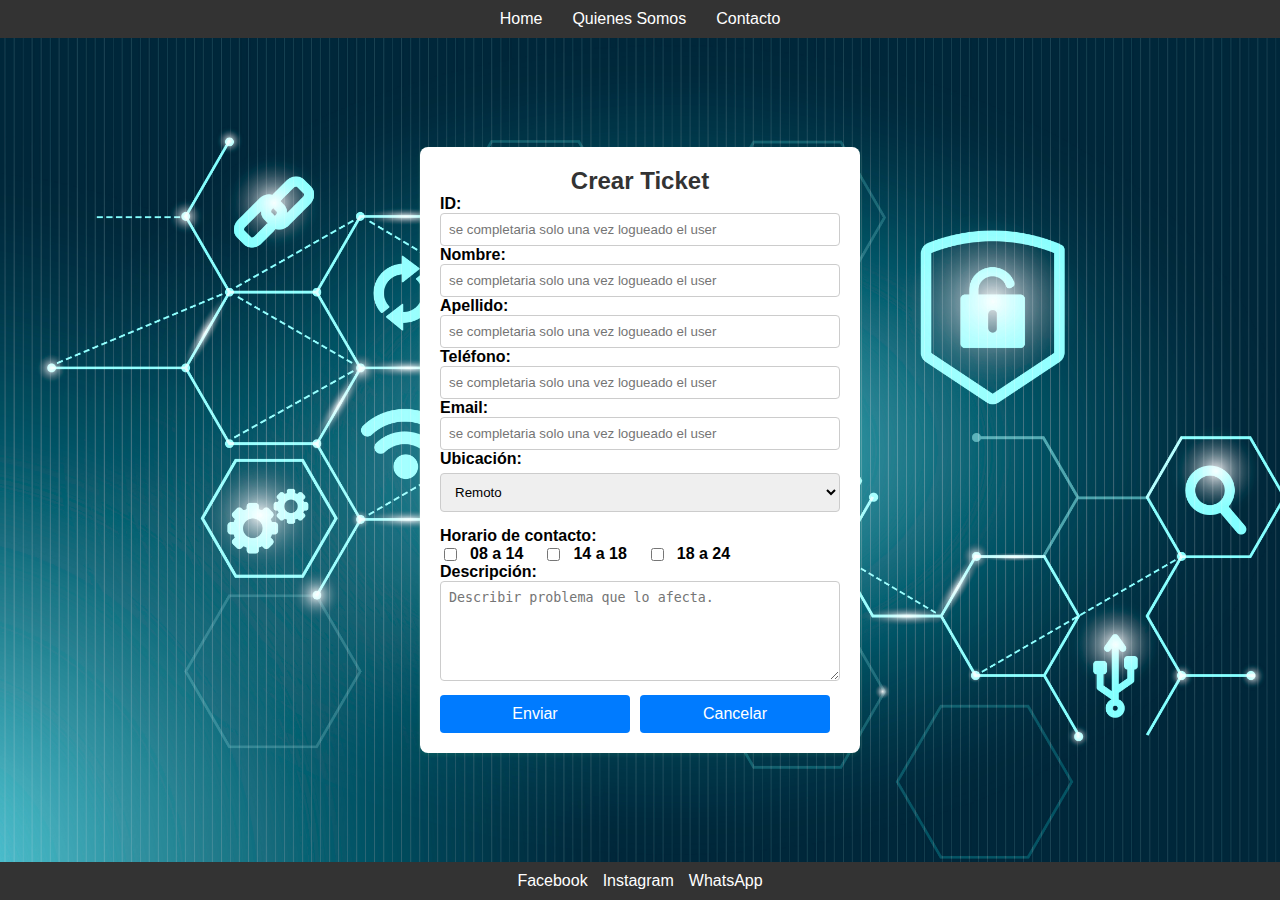
<file: CrearTicket.html>
<!DOCTYPE html>
<html lang="es">
<head>
    <meta charset="UTF-8">
    <meta name="viewport" content="width=device-width, initial-scale=1.0">
    <link rel="stylesheet" href="./stylesGPT.css">

    
    <title>Crear Ticket</title>
</head>
<body>
    <header>
        <nav>
            <ul>
                <li><a href="index.html">Home</a></li>
                <li><a href="quienesSomos.html">Quienes Somos</a></li>
                <li><a href="contacto.html">Contacto</a></li>
             
            </ul>
        </nav>
    </header>
    <section class="createTicket">
        <div class="form-container">
            <h2>Crear Ticket</h2>
            
            <form action="/submit" method="post">
                <div class="grid-container">
                    <label for="id">ID:</label>
                    <input type="text" id="id" name="id" required placeholder="se completaria solo una vez logueado el user">

                    <label for="nombre">Nombre:</label>
                    <input type="text" id="nombre" name="nombre" required placeholder="se completaria solo una vez logueado el user">

                    <label for="apellido">Apellido:</label>
                    <input type="text" id="apellido" name="apellido" required placeholder="se completaria solo una vez logueado el user">

                    <label for="telefono">Teléfono:</label>
                    <input type="tel" id="telefono" name="telefono" required placeholder="se completaria solo una vez logueado el user">

                    <label for="email">Email:</label>
                    <input type="email" id="email" name="email" required placeholder="se completaria solo una vez logueado el user">

                    <div class="form-group">
                        <label for="ubicacion">Ubicación:</label>
                        <select id="ubicacion" name="ubicacion" required>
                            <option value="Remoto">Remoto</option>
                            <option value="Sitio">Sitio</option>
                        </select>
                    </div>

                    <label>Horario de contacto:</label>
                    <div class="checkbox-group">
                        <input type="checkbox" id="horario1" name="horario_contacto[]" value="08-14">
                        <label for="horario1">08 a 14</label>
                        <input type="checkbox" id="horario2" name="horario_contacto[]" value="14-18">
                        <label for="horario2">14 a 18</label>
                        <input type="checkbox" id="horario3" name="horario_contacto[]" value="18-24">
                        <label for="horario3">18 a 24</label>
                    </div>

                    <label for="descripcion">Descripción:</label>
                    <textarea id="descripcion" placeholder="Describir problema que lo afecta." name="descripcion" required></textarea>
                    
                    <div class="button-group">
                        <button type="button" onclick="location.href='MenuUsuario.html'">Enviar</button>
                        <button type="reset">Cancelar</button>
                    </div>
                </div>
            </form>
        </div>
    </section>
    <footer>
        <div class="social-media">
            <a href="https://www.facebook.com" target="_blank">Facebook</a>
            <a href="https://www.instagram.com" target="_blank">Instagram</a>
            <a href="https://www.whatsapp.com" target="_blank">WhatsApp</a>
        </div>
    </footer>

</body>

</html>
</file>
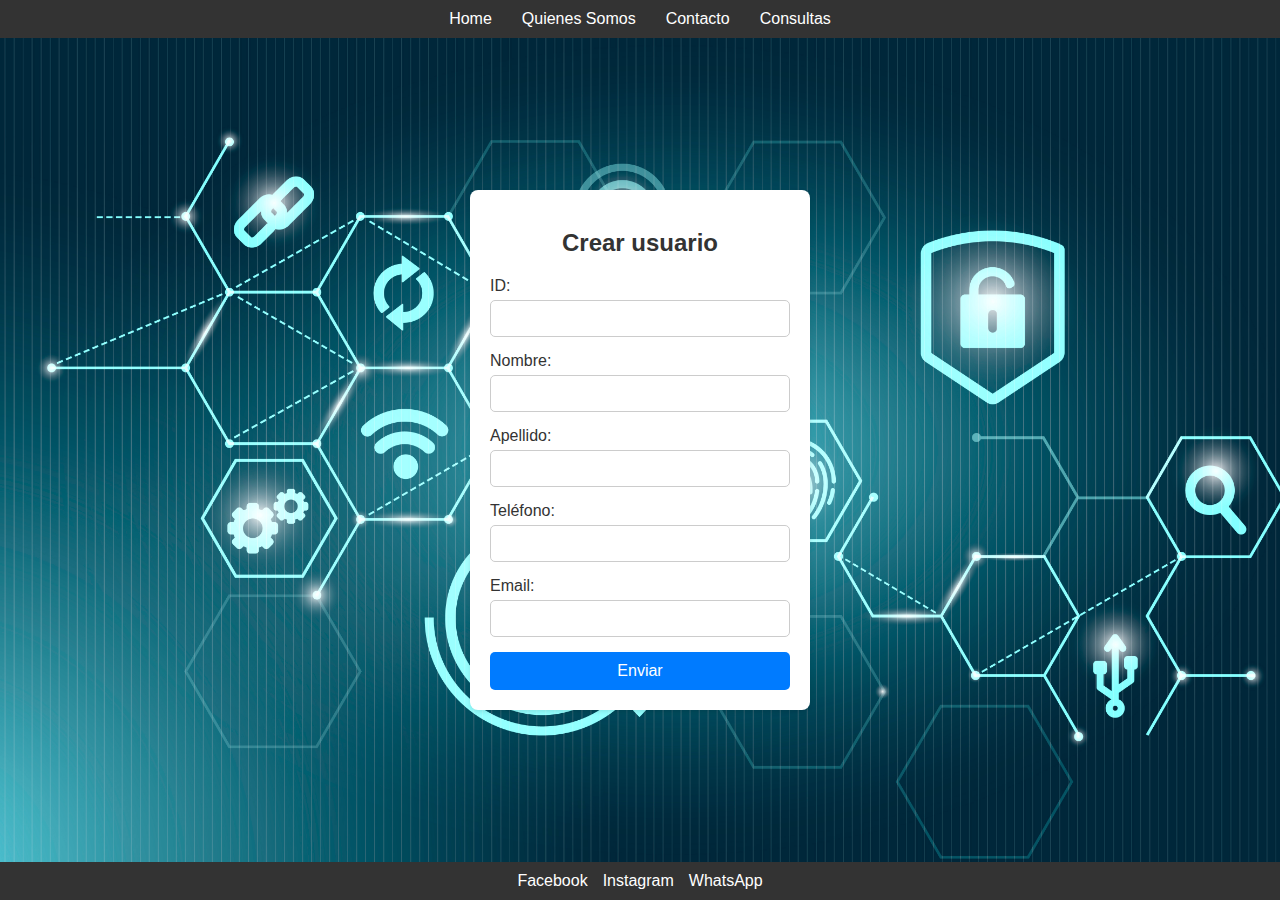
<file: CrearUsuario.html>
<!DOCTYPE html>
<html lang="es">
<head>
    <meta charset="UTF-8">
    <meta name="viewport" content="width=device-width, initial-scale=1.0">
    <title>Crear Usuario</title>
    <link rel="stylesheet" href="./styles.css">
    <style>
        
    </style>
</head>
<body>
    <header>
        <nav>
            <ul>
                <li><a href="index.html">Home</a></li>
                <li><a href="#quienes-somos">Quienes Somos</a></li>
                <li><a href="#contacto">Contacto</a></li>
                <li><a href="#consultas">Consultas</a></li>
            </ul>
        </nav>
    </header>
    <div class="form-container">
        <h2>Crear usuario</h2>
        <form id="user-form">
            <label for="id">ID:</label>
            <input type="text" id="id" name="id" required>

            <label for="nombre">Nombre:</label>
            <input type="text" id="nombre" name="nombre" required>

            <label for="apellido">Apellido:</label>
            <input type="text" id="apellido" name="apellido" required>

            <label for="telefono">Teléfono:</label>
            <input type="tel" id="telefono" name="telefono" required>

            <label for="email">Email:</label>
            <input type="email" id="email" name="email" required>

            <button type="submit">Enviar</button>
        </form>
    </div>

    <div id="myModal" class="modal">
        <div class="modal-content">
            <p id="modal-text"></p>
            <div class="modal-buttons">
                <button id="confirm-btn">Confirmar</button>
                <button id="cancel-btn">Cancelar</button>
            </div>
        </div>
    </div>

    <footer>
        <div class="social-media">
            <a href="https://www.facebook.com" target="_blank">Facebook</a>
            <a href="https://www.instagram.com" target="_blank">Instagram</a>
            <a href="https://www.whatsapp.com" target="_blank">WhatsApp</a>
        </div>
    </footer>

    <script src="./script.js"></script>
</body>
</html>
</file>
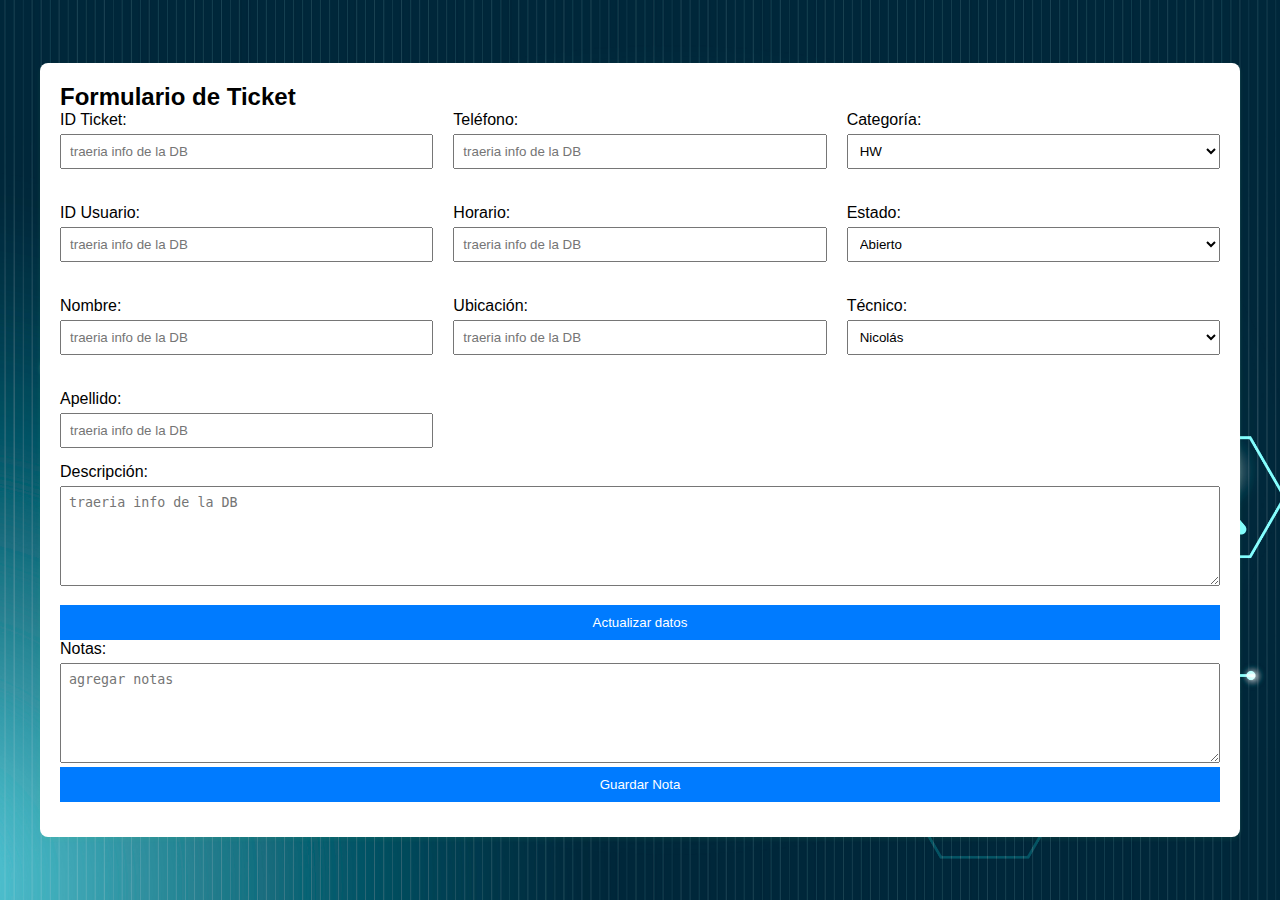
<file: DetalleTicket.html>
<!DOCTYPE html>
<html lang="es">
<head>
    <meta charset="UTF-8">
    <meta name="viewport" content="width=device-width, initial-scale=1.0">
    <link rel="stylesheet" href="./stylesPrueba.css">
    <title>Formulario de Ticket</title>
    </head>
<body>
    <div class="form-container">
        <h2>Formulario de Ticket</h2>
        <form action="/submit" method="post">
            <div class="form-row">
                <div class="form-group">
                    <label for="id_ticket">ID Ticket:</label>
                    <input type="text" id="id_ticket" name="id_ticket" required placeholder="traeria info de la DB">
                </div>

                <div class="form-group">
                    <label for="telefono">Teléfono:</label>
                    <input type="tel" id="telefono" name="telefono" required placeholder="traeria info de la DB">
                </div>

                <div class="form-group">
                    <label for="categoria">Categoría:</label>
                    <select id="categoria" name="categoria" required >
                        <option value="HW">HW</option>
                        <option value="SW">SW</option>
                        <option value="RED">RED</option>
                    </select>
                </div>

                <div class="form-group">
                    <label for="id_usuario">ID Usuario:</label>
                    <input type="text" id="id_usuario" name="id_usuario" required placeholder="traeria info de la DB">
                </div>

                <div class="form-group">
                    <label for="horario">Horario:</label>
                    <input type="text" id="horario" name="horario" required placeholder="traeria info de la DB">
                </div>
                 
                <div class="form-group">
                    <label for="estado">Estado:</label>
                    <select id="estado" name="estado" required aria-placeholder="abierto">
                        <option value="abierto">Abierto</option>
                        <option value="en_progreso">En Progreso</option>
                        <option value="pendiente">Pendiente</option>
                        <option value="resuelto">Resuelto</option>
                    </select>
                </div>

                <div class="form-group">
                    <label for="nombre">Nombre:</label>
                    <input type="text" id="nombre" name="nombre" required placeholder="traeria info de la DB">
                </div>

                <div class="form-group">
                    <label for="ubicacion">Ubicación:</label>
                    <input type="text" id="ubicacion" name="ubicacion" required placeholder="traeria info de la DB">
                </div>

                <div class="form-group">
                    <label for="tecnico">Técnico:</label>
                    <select id="tecnico" name="tecnico" required>
                        <option value="nicolas">Nicolás</option>
                        <option value="steven">Steven</option>
                        <option value="victor">Víctor</option>
                    </select>
                </div>

                <div class="form-group">
                    <label for="apellido">Apellido:</label>
                    <input type="text" id="apellido" name="apellido" required placeholder="traeria info de la DB">
                </div>

                



                
                

            </div>
            <div class="form-group-full">
                <label for="descripcion">Descripción:</label>
                <textarea id="descripcion" name="descripcion" required placeholder="traeria info de la DB"></textarea>
            </div>
            <button type="submit">Actualizar datos</button>
            <div class="form-group-full">
                <label for="notas">Notas:</label>
                <textarea id="notas" name="notas" required placeholder="agregar notas"></textarea>
            <button type="submit">Guardar Nota</button>
            </div>
        </form>
    </div>
</body>
</html>
</file>
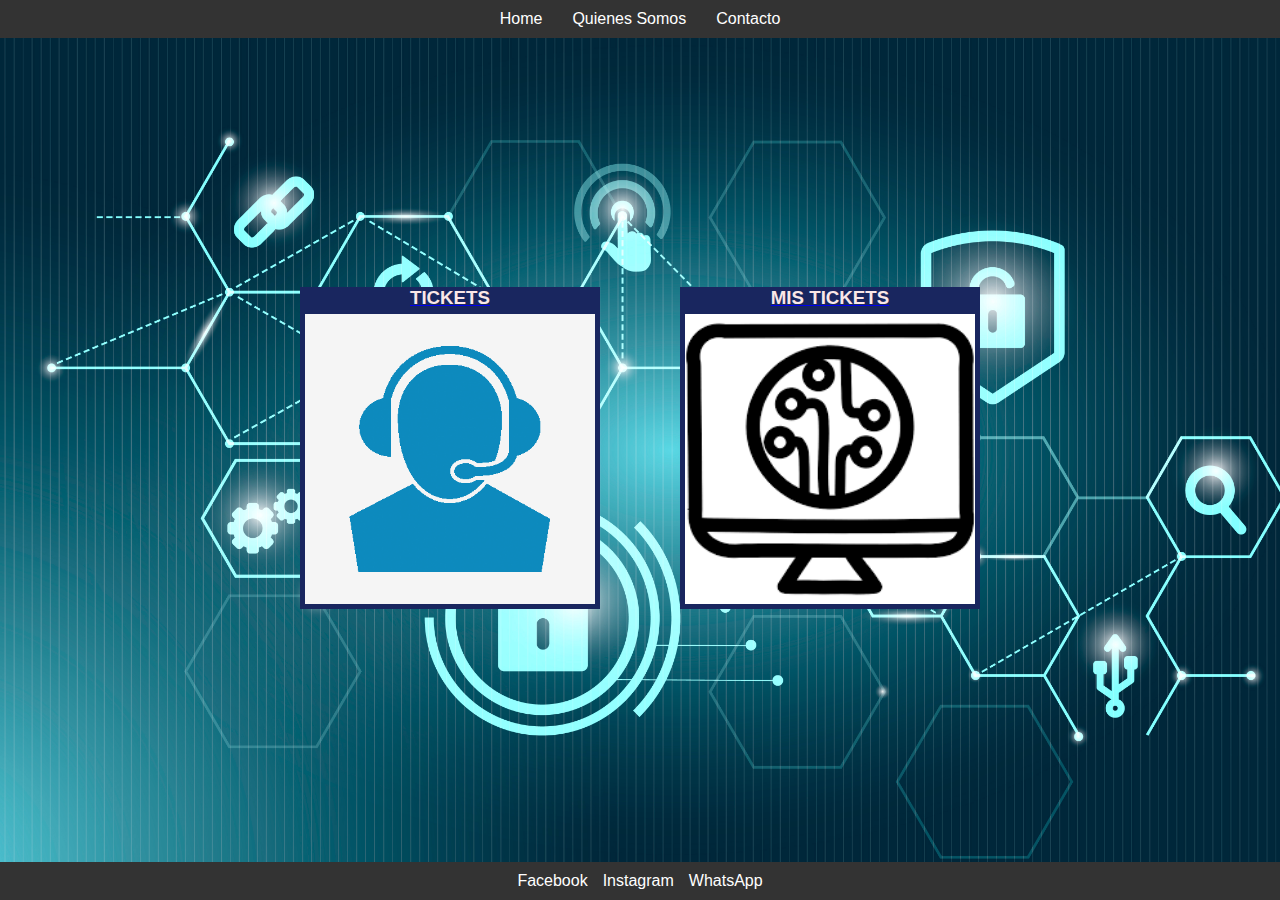
<file: MenuTecnico.html>
<!DOCTYPE html>
<html lang="en">
<head>
    <meta charset="UTF-8">
    <meta name="viewport" content="width=device-width, initial-scale=1.0">
    <link rel="stylesheet" href="stylesGPT.css">
    <title>Menu Usuario</title>
</head>
<body>
    <header>
        <nav>
            <ul>
                <li><a href="index.html">Home</a></li>
                <li><a href="quienesSomos.html">Quienes Somos</a></li>
                <li><a href="contacto.html">Contacto</a></li>
                
            </ul>
        </nav>
    </header>
    <section>
        <div class="containerMenu">
            <a href="./MostrarTickets.html">
                <h3>TICKETS</h3>
                <img src="./imagenes/CrearTicket.png" alt="Enlace a la Página 1" class="log-image">
            </a>
            
            <a href="./MostrarTicketTecnico.html">
                <h3>MIS TICKETS</h3>
                <img src="./imagenes/MisTickets.png" alt="Enlace a la Página 2" class="log-image">
            </a>
        </div>
        </section>
        <footer>
            <div class="social-media">
                <a href="https://www.facebook.com" target="_blank">Facebook</a>
                <a href="https://www.instagram.com" target="_blank">Instagram</a>
                <a href="https://www.whatsapp.com" target="_blank">WhatsApp</a>
            </div>
        </footer>
</body>
</html>
</file>
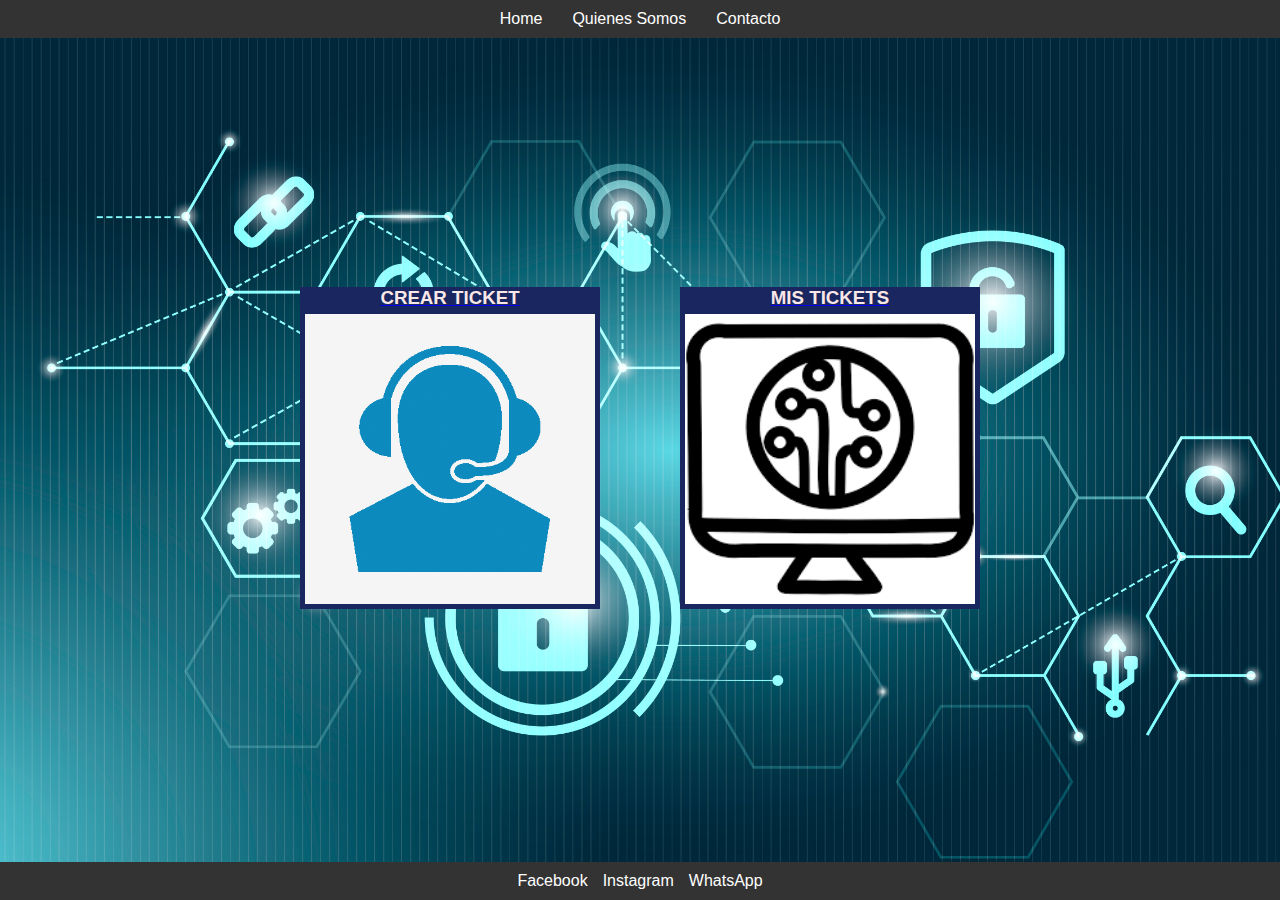
<file: MenuUsuario.html>
<!DOCTYPE html>
<html lang="en">
<head>
    <meta charset="UTF-8">
    <meta name="viewport" content="width=device-width, initial-scale=1.0">
    <link rel="stylesheet" href="stylesGPT.css">
    <title>Menu Usuario</title>
</head>
<body>
    <header>
        <nav>
            <ul>
                <li><a href="index.html">Home</a></li>
                <li><a href="quienesSomos.html">Quienes Somos</a></li>
                <li><a href="contacto.html">Contacto</a></li>
             
            </ul>
        </nav>
    </header>
    <section>
        <div class="containerMenu">
            <a href="./CrearTicket.html">
                <h3>CREAR TICKET</h3>
                <img src="./imagenes/CrearTicket.png" alt="Enlace a la Página 1" class="log-image">
            </a>
            
            <a href="./MostrarTickets.html">
                <h3>MIS TICKETS</h3>
                <img src="./imagenes/MisTickets.png" alt="Enlace a la Página 2" class="log-image">
            </a>
        </div>
        </section>
    <footer>
        <div class="social-media">
            <a href="https://www.facebook.com" target="_blank">Facebook</a>
            <a href="https://www.instagram.com" target="_blank">Instagram</a>
            <a href="https://www.whatsapp.com" target="_blank">WhatsApp</a>
        </div>
    </footer>
</body>
</html>
</file>
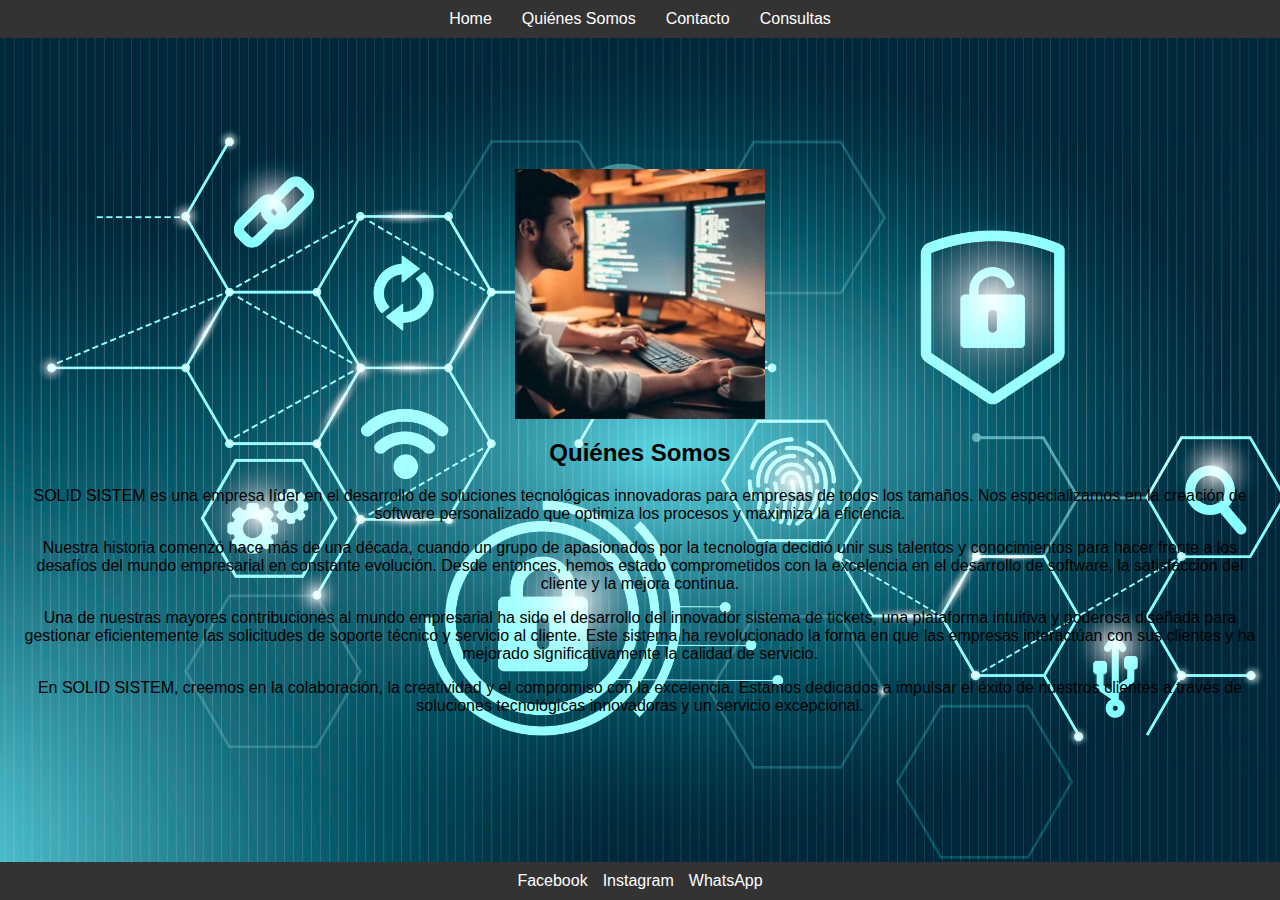
<file: quienesSomos.html>
<!DOCTYPE html>
<html lang="es">
<head>
    <meta charset="UTF-8">
    <meta name="viewport" content="width=device-width, initial-scale=1.0">
    <title>Quiénes Somos - SOLID SISTEM</title>
    <link rel="stylesheet" href="./styles.css">
</head>
<body>
    <header>
        <nav>
            <ul>
                <li><a href="./index.html">Home</a></li>
                <li><a href="#quienes-somos">Quiénes Somos</a></li>
                <li><a href="#contacto">Contacto</a></li>
                <li><a href="#consultas">Consultas</a></li>
            </ul>
        </nav>
    </header>
    <div class="content">
        

          <div class="carousel">
    <div class="carousel-inner">
      <img src="./imagenes/imagen1.jpg" alt="Foto 1">
      <img src="./imagenes/imagen2.jpg" alt="Foto 2">
      <img src="./imagenes/imagen3.jpg" alt="Foto 3">
      <!-- Agrega más imágenes según sea necesario -->
    </div>
  </div>

  <script src="script.js"></script>
        <h2>Quiénes Somos</h2>
         

        <p>SOLID SISTEM es una empresa líder en el desarrollo de soluciones tecnológicas innovadoras para empresas de todos los tamaños. Nos especializamos en la creación de software personalizado que optimiza los procesos y maximiza la eficiencia.</p>
        <p>Nuestra historia comenzó hace más de una década, cuando un grupo de apasionados por la tecnología decidió unir sus talentos y conocimientos para hacer frente a los desafíos del mundo empresarial en constante evolución. Desde entonces, hemos estado comprometidos con la excelencia en el desarrollo de software, la satisfacción del cliente y la mejora continua.</p>
        <p>Una de nuestras mayores contribuciones al mundo empresarial ha sido el desarrollo del innovador sistema de tickets, una plataforma intuitiva y poderosa diseñada para gestionar eficientemente las solicitudes de soporte técnico y servicio al cliente. Este sistema ha revolucionado la forma en que las empresas interactúan con sus clientes y ha mejorado significativamente la calidad de servicio.</p>
        <p>En SOLID SISTEM, creemos en la colaboración, la creatividad y el compromiso con la excelencia. Estamos dedicados a impulsar el éxito de nuestros clientes a través de soluciones tecnológicas innovadoras y un servicio excepcional.</p>
    </div>
    <footer>
        <div class="social-media">
            <a href="https://www.facebook.com" target="_blank">Facebook</a>
            <a href="https://www.instagram.com" target="_blank">Instagram</a>
            <a href="https://www.whatsapp.com" target="_blank">WhatsApp</a>
        </div>
    </footer>

    <script src="./script.js"></script>
</body>
</html>
</file>
<file: stylesGPT.css>
* {
    padding: 0;
    margin-top: auto;
    margin-bottom: auto;
    }
    
body {
    font-family: Arial, sans-serif;
    background-color: #f4f4f4;
    background-image: url(./imagenes/INFORMATICA.jpg);
    background-size: cover;
    display: flex;
    justify-content: center;
    align-items: center;
    height: 100vh;
    margin: 0;
}

header {
    width: 100%;
    background-color: #333;
    padding: 10px 0;
    position: fixed; /* Para mantener el header fijo en la parte superior */
    top: 0;
    left: 0;
    z-index: 1000; /* Asegura que el header esté por encima de otros contenidos */
}
nav ul {
    list-style-type: none;
    margin: 0;
    padding: 0;
    display: flex;
    justify-content: center;
}

nav ul li {
    margin: 0 15px;
}

nav ul li a {
    color: white;
    text-decoration: none;
    font-size: 16px;
}

nav ul li a:hover {
    text-decoration: underline;
}

/* Responsive header */
@media (max-width: 600px) {
    nav ul {
        flex-direction: column;
    }
    
    nav ul li {
        margin: 10px 0;
    }
}

footer {
    width: 100%;
    background-color: #333;
    padding: 10px 0;
    position: fixed; /* Para mantener el footer fijo en la parte inferior */
    bottom: 0;
    left: 0;
    z-index: 1000; /* Asegura que el footer esté por encima de otros contenidos */
    display: flex;
    justify-content: center;
}

.social-media {
    display: flex;
    gap: 15px;
}

.social-media a {
    color: white;
    text-decoration: none;
    font-size: 16px;
}

.social-media a:hover {
    text-decoration: underline;
}

/* Responsive footer */
@media (max-width: 600px) {
    .social-media {
        flex-direction: column;
    }
    
    .social-media a {
        margin: 5px 0;
    }
}

.form-container h2~form  {
    max-width: 1200px;
}

.form-container {
    background-color: #fff;
    padding: 20px;
    border-radius: 8px;
    box-shadow: 0 2px 4px rgba(90, 243, 128, 0.1);
    width: 100%;
    max-width: 400px;
}

/* index */
img {
    align-items: end;
    color: aquamarine;
}
.logo {
    width: 150px;
    margin-bottom: 20px;
}

h1 {
    font-size: 24px;
    color: #efffe4;
    text-align: center;
    padding: 5%;    
}

.buttons {
    margin-top: 20px;
}

.login-btn {
    display: inline-block;
    padding: 10px 20px;
    margin: 0 10px;
    background-color: #007bff;
    color: #fff;
    text-decoration: none;
    border-radius: 5px;
    font-size: 16px;
}

.login-btn:hover {
    background-color: #0056b3;
}

h2 {
    text-align: center;
    color: 0 2px 4px rgba(90, 243, 243, 0.1);;
}

form {
    display: grid;
    grid-template-columns: 1fr;
    gap: 10px; 
}

label {
    flex: auto / span 1;
    font-weight: bold;
}

input[type="text"],
input[type="tel"],
input[type="email"],
textarea {
    grid-column: 1 / span 2;
    width: 100%;
    padding: 8px;
    border: 1px solid #ccc;
    border-radius: 4px;
    box-sizing: border-box;
}

.radio-group,
.checkbox-group {
    grid-column: 1 / span 2;
    display: flex;
    flex-wrap: wrap;
    gap: 10px;
}

.radio-group label,
.checkbox-group label {
    margin-right: 10px;
}

textarea {
    resize: vertical;
    height: 100px;
}

.button-group {
    grid-column: 1 / span 2;
    display: flex;
    justify-content: space-between;
    align-items: center;
    margin-top: 10px;
}

button {
    padding: 10px 20px;
    border: none;
    border-radius: 4px;
    cursor: pointer;
    font-size: 16px;
    margin-right: 10px;

}

button[type="submit"] {
    background-color: #007bff;
    color: white;
    padding-left: 10%;
}

button[type="reset"] {
    background-color: #ccc;
    color: black;
}


table {
    margin-top: 0%;
    width: 100%;
    border-collapse: collapse;
/*    margin: 20px 0; */
    background-color: #fff;
    box-shadow: 0 2px 4px rgba(0, 0, 0, 0.1);
}
th, td {
    padding: 12px;
    text-align: left;
    border-bottom: 1px solid #ccc;
}
th {
    background-color: #007bff;
    color: #fff;
}
tr:hover {
    background-color: #f1f1f1;
}
.container {
    max-width: 1200px;
 /*   margin: 0 auto; */
    margin-top: 5ch;
}
h2 {
    text-align: center;
    color: #333;
}
/* FORMULARIO TICKET*/
.form-group {
    flex: 1 1 48%;
    margin-bottom: 15px;
}
.form-group-full {
    flex: 1 1 100%;
    margin-bottom: 15px;
}
.form-group label,
.form-group-full label {
    display: block;
    margin-bottom: 5px;
    font-weight: bold;
}
.form-group input,
.form-group select,
.form-group-full textarea {
    width: 100%;
    padding: 10px;
    border: 1px solid #ccc;
    border-radius: 4px;
    box-sizing: border-box;
}
.form-group-full textarea {
    resize: vertical;
    height: 100px;
}
.form-container button {
    width: 100%;
    padding: 10px;
    background-color: #007bff;
    color: #fff;
    border: none;
    border-radius: 4px;
    cursor: pointer;
    font-size: 16px;
}
.form-container button:hover {
    background-color: #0056b3;
}
.row {
    display: flex;
    flex-wrap: wrap;

}
.col {
    flex-grow: 1;
    flex-shrink: 0;
    flex-basis: 0%;
}

.containerLog, .containerMenu {
    display: flex;
    justify-content: center; /* Centrar las imágenes horizontalmente */
    align-items: center; /* Centrar las imágenes verticalmente */
    gap: 80px; /* Espacio entre las imágenes */
    border-radius: 4px;
    
    
}

.log-image {
    width: 300px; /* Ajusta este valor según el tamaño deseado */
    height: 300px; /* Ajusta este valor según el tamaño deseado */
    object-fit: cover; /* Para asegurarse de que la imagen cubra el área sin distorsionarse */
    border: 5px solid rgb(25, 38, 95); /* Contorno blanco */
    box-sizing: border-box; /* Incluye el borde dentro de las dimensiones de la imagen */
    background-color: whitesmoke;
}

.containerLog h3 {
    text-align: center;
    color: rgb(250, 231, 231);
    background-color: rgb(25, 38, 95) ;
    
    }

.containerMenu h3 {
     text-align: center;
     color: rgb(250, 231, 231);
     background-color: rgb(25, 38, 95) ;
        
    }


@media (max-width: 400px) {
    .grid-container {
            grid-template-columns: 1fr;
    }
    .button-group {
            flex-direction: column;
            gap: 10px;
    }
    .containerLog {
        flex-direction: column;
        gap: 10px;
    }
    .containerMenu {
        flex-direction: column;
        gap: 10px;
    }
 }
</file>
<file: styles.css>
/* Estilos generales */
body {
    font-family: Arial, sans-serif;
    background-color: #f4f4f4;
    background-image: url(./imagenes/INFORMATICA.jpg); /* Asegúrate de que esta ruta sea correcta */
    background-size: cover;
    display: flex;
    flex-direction: column; /* Ajustado para permitir el header y footer */
    justify-content: center;
    align-items: center;
    height: 100vh;
    margin: 0;
    text-align: center; /* Centra el contenido del body */
}

header {
    width: 100%;
    background-color: #333;
    padding: 10px 0;
    position: fixed; /* Para mantener el header fijo en la parte superior */
    top: 0;
    left: 0;
    z-index: 1000; /* Asegura que el header esté por encima de otros contenidos */
}

nav ul {
    list-style-type: none;
    margin: 0;
    padding: 0;
    display: flex;
    justify-content: center;
}

nav ul li {
    margin: 0 15px;
}

nav ul li a {
    color: white;
    text-decoration: none;
    font-size: 16px;
}

nav ul li a:hover {
    text-decoration: underline;
}

/* Responsive header */
@media (max-width: 600px) {
    nav ul {
        flex-direction: column;
    }
    
    nav ul li {
        margin: 10px 0;
    }
}

.container {
    background-color: #fff;
    padding: 20px;
    border-radius: 8px;
    box-shadow: 0 2px 4px rgba(0, 0, 0, 0.1); /* Ajusté el color de la sombra a un gris claro */
    max-width: 400px;
    width: 100%;
    margin-top: 70px; /* Añadido para evitar que el contenido esté oculto detrás del header fijo */
    margin-bottom: 70px; /* Añadido para evitar que el contenido esté oculto detrás del footer */
}

.logo {
    width: 150px;
    margin: 0 auto 20px; /* Centra el logo y agrega margen inferior */
    display: block; /* Hace que el margen auto funcione */
}

h1 {
    font-size: 24px;
    color: #333; /* Cambié el color a un gris oscuro para mejor legibilidad */
    margin: 0 0 20px; /* Agrega margen inferior para separar del contenido siguiente */
}

.buttons {
    display: flex;
    flex-direction: column; /* Alinea los botones verticalmente */
    gap: 10px; /* Espacio entre los botones */
}

.login-btn {
    padding: 10px 20px;
    background-color: #007bff;
    color: #fff;
    text-decoration: none;
    border-radius: 5px;
    font-size: 16px;
    transition: background-color 0.3s ease; /* Añadí una transición para un efecto más suave en el hover */
}

.login-btn:hover {
    background-color: #0056b3;
}

footer {
    width: 100%;
    background-color: #333;
    padding: 10px 0;
    position: fixed; /* Para mantener el footer fijo en la parte inferior */
    bottom: 0;
    left: 0;
    z-index: 1000; /* Asegura que el footer esté por encima de otros contenidos */
    display: flex;
    justify-content: center;
}

.social-media {
    display: flex;
    gap: 15px;
}

.social-media a {
    color: white;
    text-decoration: none;
    font-size: 16px;
}

.social-media a:hover {
    text-decoration: underline;
}

/* Responsive footer */
@media (max-width: 600px) {
    .social-media {
        flex-direction: column;
    }
    
    .social-media a {
        margin: 5px 0;
    }
}

/* Formulario */
.form-container {
    background-color: #fff;
    padding: 20px;
    border-radius: 8px;
    box-shadow: 0 2px 4px rgba(0, 0, 0, 0.1);
    max-width: 400px;
    width: 100%;
    margin-top: 70px; /* Ajustado para evitar que el contenido esté oculto detrás del header fijo */
    margin-bottom: 70px; /* Ajustado para evitar que el contenido esté oculto detrás del footer fijo */
    display: flex;
    flex-direction: column;
    align-items: center;
}

.form-container h2 {
    margin-bottom: 20px;
    color: #333;
}

.form-container form {
    display: flex;
    flex-direction: column;
    width: 100%;
}

.form-container label {
    margin-bottom: 5px;
    color: #333;
    text-align: left; /* Asegura que el texto esté alineado a la izquierda */
}

.form-container input {
    margin-bottom: 15px;
    padding: 10px;
    border: 1px solid #ccc;
    border-radius: 5px;
    width: 100%;
    box-sizing: border-box;
}

.form-container button {
    padding: 10px 20px;
    background-color: #007bff;
    color: #fff;
    border: none;
    border-radius: 5px;
    font-size: 16px;
    cursor: pointer;
    transition: background-color 0.3s ease;
}

.form-container button:hover {
    background-color: #0056b3;
}

/* Responsive adjustments */
@media (max-width: 600px) {
    .form-container {
        padding: 15px;
    }

    .form-container input, .form-container button {
        font-size: 14px;
    }
}

/* Estilos para el carrusel */
.carousel-container {
    position: relative;
    width: 100%;
    max-width: 800px; /* Ajusta el ancho máximo según tus necesidades */
    margin: 0 auto;
    overflow: hidden;
    border-radius: 8px;
    box-shadow: 0 0 10px rgba(0, 0, 0, 0.1);
}

.carousel-slide {
    position: absolute;
    width: 100%;
    opacity: 0;
    transition: opacity 0.5s ease;
}

.carousel-slide img {
    width: 100%;
    display: block;
}

/* Estilos para el contenido */
.content {
    padding: 20px;
}

.content h2 {
    margin-bottom: 20px;
}

.carousel {
  width: 250px;
  height: 250px;
  margin: 0 auto;
  overflow: hidden;
  position: relative;
}

.carousel-inner {
  display: flex;
  transition: transform 0.5s ease-in-out;
}

.carousel img {
  width: 250px;
  height: 250px;
  object-fit: cover;
}




/* Estilo de la ventana emergente*/

 .form-container {
            width: 300px;
            margin: 0 auto;
        }

        .modal {
            display: none;
            position: fixed;
            z-index: 1;
            left: 0;
            top: 0;
            width: 100%;
            height: 100%;
            overflow: auto;
            background-color: rgb(0,0,0);
            background-color: rgba(0,0,0,0.4);
        }

        .modal-content {
            background-color: #fefefe;
            margin: 15% auto;
            padding: 20px;
            border: 1px solid #888;
            width: 80%;
            max-width: 400px;
        }

        .modal-buttons {
            display: flex;
            justify-content: space-between;
        }

        .modal-buttons button {
            padding: 10px;
            margin-top: 10px;
        }
</file>
<file: stylesPrueba.css>
* {
    padding: 0;
    margin: 0;
    box-sizing: border-box;
}

body {
    font-family: Arial, sans-serif;
    background-color: #f4f4f4;
    background-image: url(./imagenes/INFORMATICA.jpg);
    background-size: cover;
    display: flex;
    justify-content: center;
    align-items: center;
    height: 100vh;
    margin: 0;
}

header {
    width: 100%;
    background-color: #333;
    padding: 10px 0;
    position: fixed; /* Para mantener el header fijo en la parte superior */
    top: 0;
    left: 0;
    z-index: 1000; /* Asegura que el header esté por encima de otros contenidos */
}
nav ul {
    list-style-type: none;
    margin: 0;
    padding: 0;
    display: flex;
    justify-content: center;
}

nav ul li {
    margin: 0 15px;
}

nav ul li a {
    color: white;
    text-decoration: none;
    font-size: 16px;
}

nav ul li a:hover {
    text-decoration: underline;
}

/* Responsive header */
@media (max-width: 600px) {
    nav ul {
        flex-direction: column;
    }
    
    nav ul li {
        margin: 10px 0;
    }
}

footer {
    width: 100%;
    background-color: #333;
    padding: 10px 0;
    position: fixed; /* Para mantener el footer fijo en la parte inferior */
    bottom: 0;
    left: 0;
    z-index: 1000; /* Asegura que el footer esté por encima de otros contenidos */
    display: flex;
    justify-content: center;
}

.social-media {
    display: flex;
    gap: 15px;
}

.social-media a {
    color: white;
    text-decoration: none;
    font-size: 16px;
}

.social-media a:hover {
    text-decoration: underline;
}

/* Responsive footer */
@media (max-width: 600px) {
    .social-media {
        flex-direction: column;
    }
    
    .social-media a {
        margin: 5px 0;
    }
}

.form-container {
    width: 100%;
    max-width: 1200px;
    margin: 20px;
    background-color: #fff;
    padding: 20px;
    border-radius: 8px;
    box-shadow: 0 2px 4px rgba(90, 243, 128, 0.1);
}

.form-row {
    display: grid;
    grid-template-columns: repeat(3, 1fr);
    gap: 20px;
}

.form-group, .form-group-full {
    margin-bottom: 15px;
}

.form-group-full {
    grid-column: span 3;
}

label {
    display: block;
    margin-bottom: 5px;
}

input, select, textarea {
    width: 100%;
    padding: 8px;
    box-sizing: border-box;
}

textarea {
    height: 100px;
}

button {
    display: block;
    width: 100%;
    padding: 10px;
    background-color: #007bff;
    color: white;
    border: none;
    cursor: pointer;
}

button:hover {
    background-color: #45a049;
}

@media (max-width: 768px) {

    .form-row {
        grid-template-columns: 1fr 1fr;
    }
    .form-group-full {
        grid-column: span 2;
    }
}

@media (max-width: 400px) {
    body {
        background-size: cover;
        display: flex;
        justify-content: center;
        align-items: center;
        height: 140vh;
        margin: 0;
    }

    .form-row {
        grid-template-columns: 1fr;
    }
    .form-group-full {
        grid-column: span 1;
    }
}
</file>
